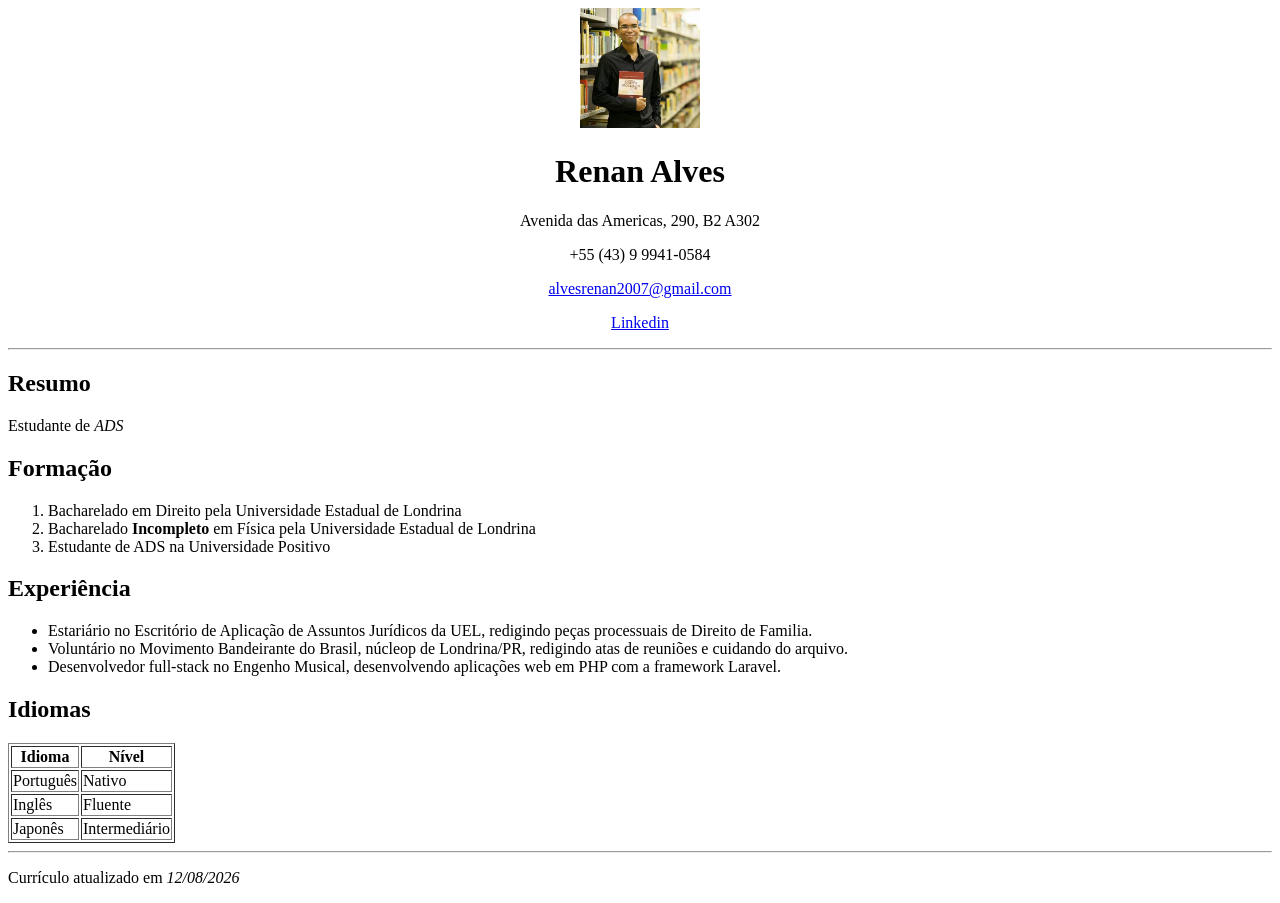
<file: aula2/index.html>
<!DOCTYPE html>

<!-- This document contains a non-semantic html exercise-->

<html lang="pt-br">

<head>
  <meta charset="UTF-8">
  <title>Currículo - Renan Alves</title>
</head>

<body>
  <!-- Header -->
  <div id="cabecalho">
    <center>
      <img src="./src/profile-picture.jpeg" alt="Foto de Perfil" height="120px">
      <h1>Renan Alves</h1>
      <p>Avenida das Americas, 290, B2 A302</p>
      <p>+55 (43) 9 9941-0584</p>
      <p>
        <a href="mailto:alvesrenan2007@gmail.com">alvesrenan2007@gmail.com</a>
      </p>
      <p>
        <a href="https://www.linkedin.com/in/renan-alves-ab636a139">Linkedin</a>
      </p>
    </center>
  </div>
  <hr>

  <!-- Content -->
  <div id="conteudo">
    <h2>Resumo</h2>
    <p>
      Estudante de <i>ADS</i>
    </p>
  </div>
  <div>
    <h2>Formação</h2>
    <ol>
      <li>Bacharelado em Direito pela Universidade Estadual de Londrina</li>
      <li>Bacharelado <b>Incompleto</b> em Física pela Universidade Estadual de Londrina</li>
      <li>Estudante de ADS na Universidade Positivo</li>
    </ol>
  </div>

  <div>
    <h2>Experiência</h2>
    <ul>
      <li>Estariário no Escritório de Aplicação de Assuntos Jurídicos da UEL, redigindo peças processuais de Direito
        de
        Familia.</li>
      <li>Voluntário no Movimento Bandeirante do Brasil, núcleop de Londrina/PR, redigindo atas de reuniões e cuidando
        do arquivo.</li>
      <li>Desenvolvedor full-stack no Engenho Musical, desenvolvendo aplicações web em PHP com a framework Laravel.
      </li>
    </ul>
  </div>

  <div>
    <h2>Idiomas</h2>
    <table border="1">
      <tr>
        <th>Idioma</th>
        <th>Nível</th>
      </tr>
      <tr>
        <td>Português</td>
        <td>Nativo</td>
      </tr>
      <tr>
        <td>Inglês</td>
        <td>Fluente</td>
      </tr>
      <tr>
        <td>Japonês</td>
        <td>Intermediário</td>
      </tr>
    </table>
  </div>

  <hr>
  <div id="rodape">
    <p>Currículo atualizado em <i>12/08/2026</i></p>
  </div>
</body>

</html>
</file>
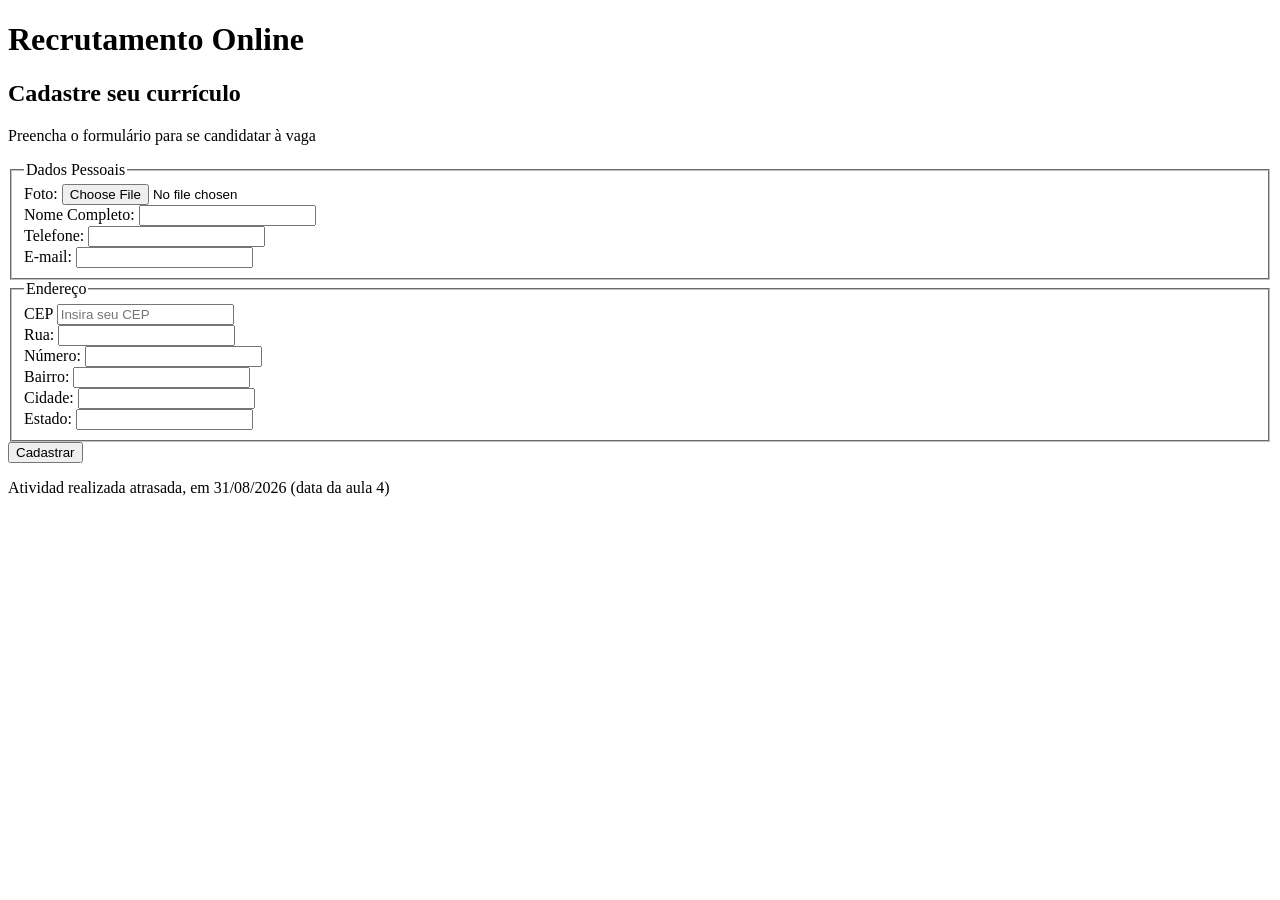
<file: aula3/index.html>
<!DOCTYPE html>

<!-- This document contains aula4's assingment -->

<html lang="pt-br">

<head>
  <meta charset="UTF-8">
  <title>Recrutamento Online</title>
</head>

<body>
  <!-- Header -->
  <header>
    <h1>Recrutamento Online</h1>
  </header>

  <!-- Content -->
  <main>
    <section id="">
      <h2>Cadastre seu currículo</h2>
      <form action="#" class="indented-block" method="POST">
        <p>Preencha o formulário para se candidatar à vaga</p>
        <fieldset>
          <legend>Dados Pessoais</legend>

          <div>
            <label>Foto: </label>
            <input type="file" id="foto_id" name="foto" accept="image/*" />
          </div>
          <div>
            <label for="nome_id">Nome Completo: </label>
            <input id="nome_id" name="nome" type="text" />
          </div>

          <div>
            <label for="telefone_id">Telefone: </label>
            <input id="telefone_id" name="telefone" type="text" />
          </div>

          <div>
            <label for="email_id">E-mail: </label>
            <input id="email_id" name="email" type="text" />
          </div>
        </fieldset>
        <fieldset>
          <legend>Endereço</legend>
          <div>
            <label for="address_cep_id">CEP</label>
            <input type="text" id="address_cep_id" name="address_cep" placeholder="Insira seu CEP" />
          </div>
          <div>
            <label for="street_id">Rua: </label>
            <input type="text" id="address_street_id" name="street" />
          </div>
          <div>
            <label for="address_number_id">Número: </label>
            <input type="text" id="address_number_id" name="address_number" />
          </div>
          <div>
            <label for="">Bairro: </label>
            <input type="text" id="address_neighborhood_id" name="address_neighborhood" />
          </div>
          <div>
            <label for="address_city_id">Cidade: </label>
            <input type="text" id="address_city_id" name="address_city" />
          </div>
          <div>
            <label for="address_state_id">Estado: </label>
            <input text" id="address_state_id" name="address_state" />
          </div>
        </fieldset>
        <button type="submit">Cadastrar</button>
      </form>
    </section>

    <!-- Footer -->
    <footer id="">
      <p>Atividad realizada atrasada, em 31/08/2026 (data da aula 4)</p>
    </footer>
</body>
</file>
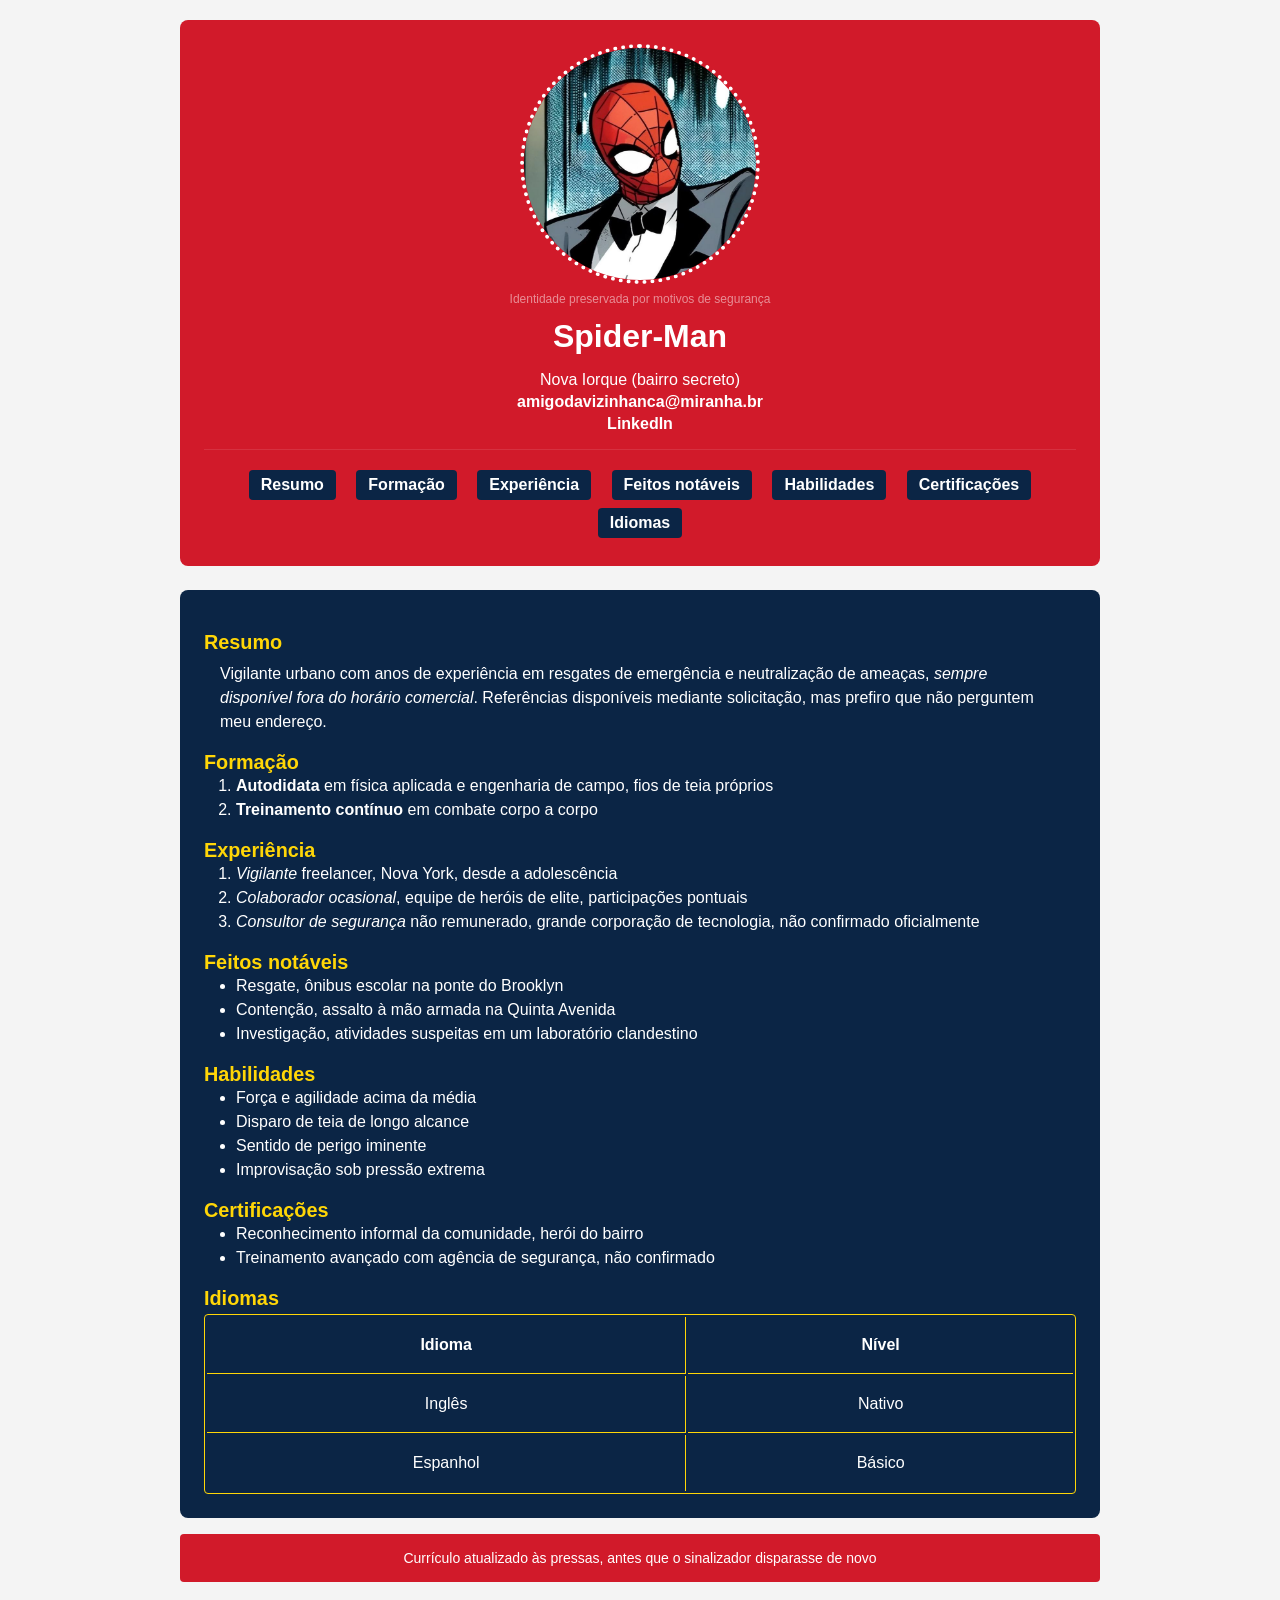
<file: aula5/index.html>
<!DOCTYPE html>
<html lang="pt-br">

<head>
  <meta charset="UTF-8" />
  <meta name="viewport" content="width=device-width, initial-scale=1.0" />
  <title>Currículo Spider-Man</title>
  <link rel="stylesheet" href="./styles/global.css">
</head>

<body>
  <header>
    <figure>
      <img src="./src/miranha.jpg" alt="Foto de perfil, pessoa mascarada com traje vermelho e azul" />
      <figcaption>Identidade preservada por motivos de segurança</figcaption>
    </figure>
    <h1>Spider-Man</h1>
    <div class="header-info">
      <p>Nova Iorque (bairro secreto)</p>
      <p>
        <a href="mailto:amigodavizinhanca@miranha.br">amigodavizinhanca@miranha.br</a>
      </p>
      <p>
        <a href="https://www.linkedin.com/in/miranha/">LinkedIn</a>
      </p>
      <nav>
        <ul>
          <li><a href="#resumo">Resumo</a></li>
          <li><a href="#formacao">Formação</a></li>
          <li><a href="#experiencia">Experiência</a></li>
          <li><a href="#feitos">Feitos notáveis</a></li>
          <li><a href="#habilidades">Habilidades</a></li>
          <li><a href="#certificacoes">Certificações</a></li>
          <li><a href="#idiomas">Idiomas</a></li>
        </ul>
      </nav>
    </div>
  </header>

  <main>
    <section id="resumo">
      <h2>Resumo</h2>
      <p>
        Vigilante urbano com anos de experiência em resgates de emergência e neutralização de ameaças,
        <em>sempre disponível fora do horário comercial</em>. Referências disponíveis mediante solicitação,
        mas prefiro que não perguntem meu endereço.
      </p>
    </section>

    <section id="formacao">
      <h2>Formação</h2>
      <ol>
        <li><strong>Autodidata</strong> em física aplicada e engenharia de campo, fios de teia próprios</li>
        <li><strong>Treinamento contínuo</strong> em combate corpo a corpo</li>
      </ol>
    </section>

    <section id="experiencia">
      <h2>Experiência</h2>
      <ol>
        <li><em>Vigilante</em> freelancer, Nova York, desde a adolescência</li>
        <li><em>Colaborador ocasional</em>, equipe de heróis de elite, participações pontuais</li>
        <li><em>Consultor de segurança</em> não remunerado, grande corporação de tecnologia, não confirmado oficialmente
        </li>
      </ol>
    </section>

    <section id="feitos">
      <h2>Feitos notáveis</h2>
      <ul>
        <li>Resgate, ônibus escolar na ponte do Brooklyn</li>
        <li>Contenção, assalto à mão armada na Quinta Avenida</li>
        <li>Investigação, atividades suspeitas em um laboratório clandestino</li>
      </ul>
    </section>

    <section id="habilidades">
      <h2>Habilidades</h2>
      <ul>
        <li>Força e agilidade acima da média</li>
        <li>Disparo de teia de longo alcance</li>
        <li>Sentido de perigo iminente</li>
        <li>Improvisação sob pressão extrema</li>
      </ul>
    </section>

    <section id="certificacoes">
      <h2>Certificações</h2>
      <ul>
        <li>Reconhecimento informal da comunidade, herói do bairro</li>
        <li>Treinamento avançado com agência de segurança, não confirmado</li>
      </ul>
    </section>

    <section id="idiomas">
      <h2>Idiomas</h2>
      <table>
        <thead>
          <tr>
            <th scope="col">Idioma</th>
            <th scope="col">Nível</th>
          </tr>
        </thead>
        <tbody>
          <tr>
            <td>Inglês</td>
            <td>Nativo</td>
          </tr>
          <tr>
            <td>Espanhol</td>
            <td>Básico</td>
          </tr>
        </tbody>
      </table>
    </section>
  </main>

  <footer>
    <p>Currículo atualizado às pressas, antes que o sinalizador disparasse de novo</p>
  </footer>
</body>

</html>
</file>
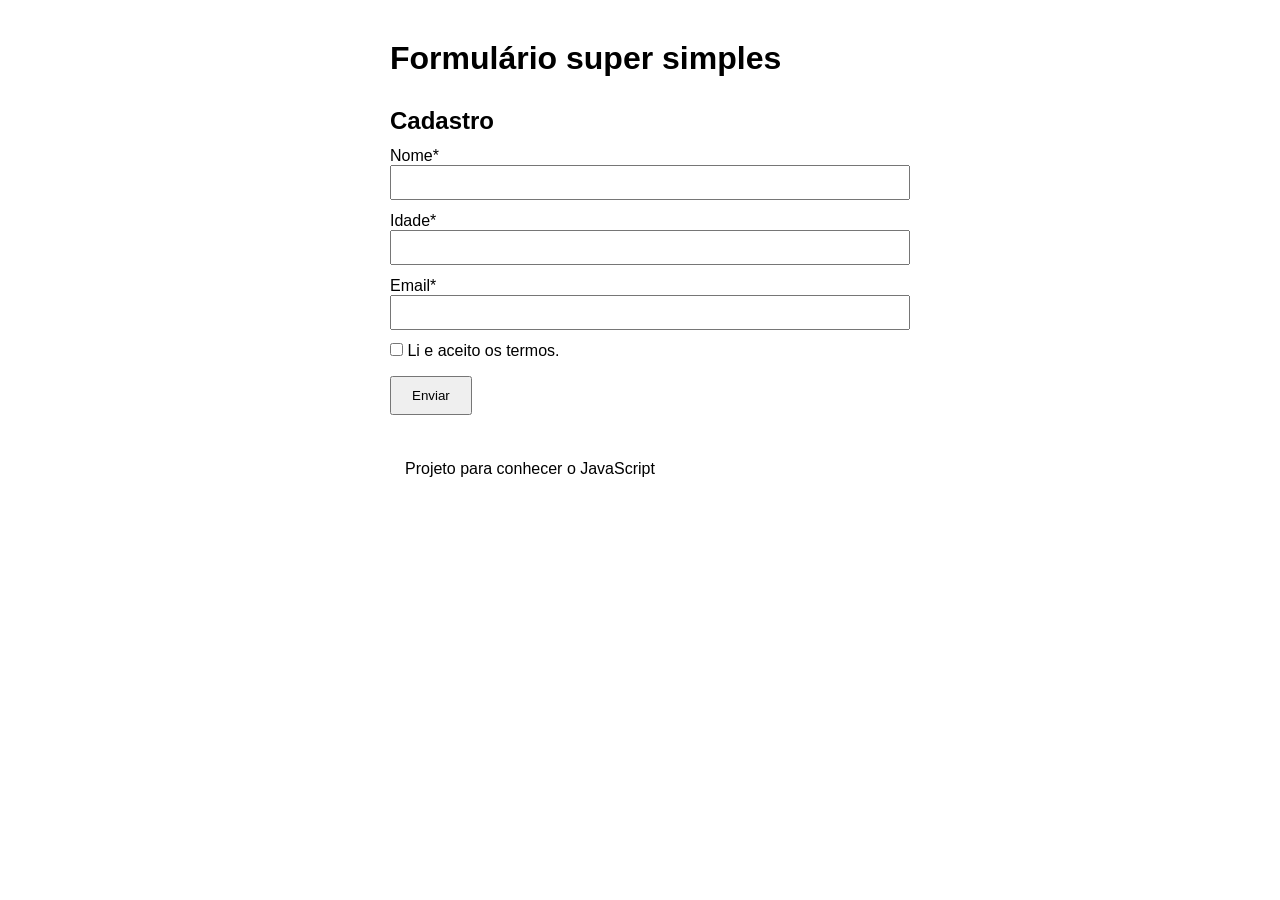
<file: aula7/index.html>
<!DOCTYPE html>
<html lang="pt-BR">

<head>
  <meta charset="UTF-8" />
  <meta name="viewport" content="width=device-width initial-scale=1.0">
  <link rel="stylesheet" href="./styles/global.css">
  <script src="./scripts/index.js" defer></script>
  <title>Form JS</title>
</head>

<body>
  <header>
    <h1>Formulário super simples</h1>
  </header>
  <main>
    <h2>Cadastro</h2>
    <form id="cadastro" novalidate onsubmit="executar(event)">
      <label for="nome">Nome*</label>
      <input type="text" id="nome" />
      <p id="erro-nome" class="oculto"></p>

      <label for="idade">Idade*</label>
      <input type="number" id="idade" />
      <p id="erro-idade" class="oculto"></p>

      <label for="email">Email*</label>
      <input type="email" id="email" />
      <p id="erro-email" class="oculto"></p>

      <label>
        <input type="checkbox" id="termos" />
        Li e aceito os termos.
        <p id="erro-termos" class="oculto"></p>
      </label>

      <button type="submit">Enviar</button>
      <p id="concluido" class="oculto"></p>
    </form>
  </main>
  <footer>
    <p>Projeto para conhecer o JavaScript</p>
  </footer>
</body>

</html>
</file>
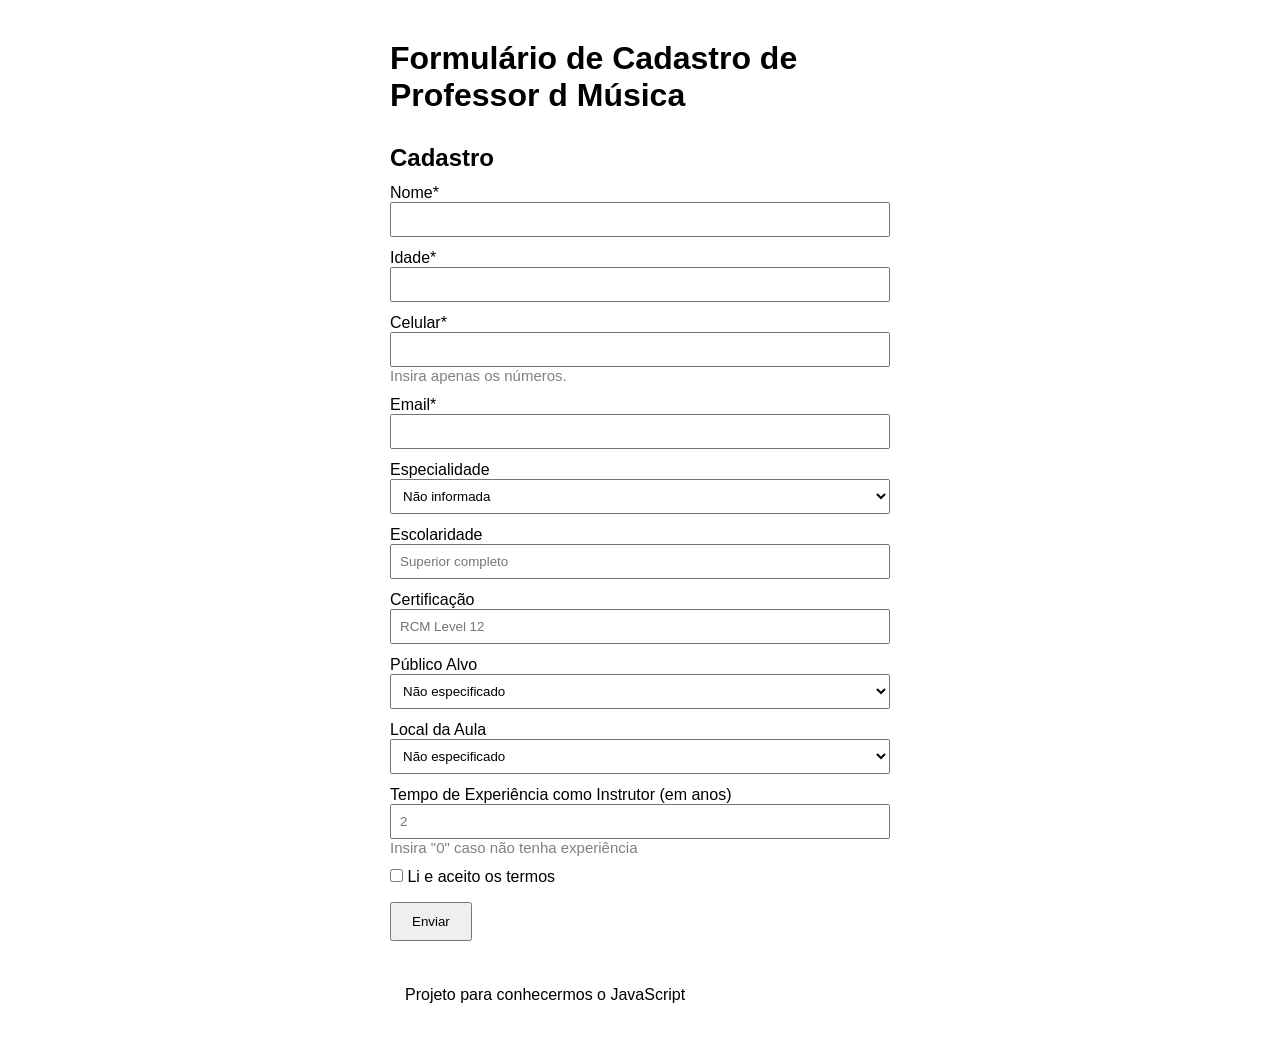
<file: aula8/index.html>
<!DOCTYPE html>
<html lang="pt-BR">

<head>
  <meta charset="UTF-8">
  <meta name="viewport" content="width=device-width, initial-scale=1.0">
  <link rel="stylesheet" href="styles/global.css">
  <script src="scripts/index.js" defer></script>
  <title>Formulário JS</title>
</head>

<body>
  <header>
    <h1>Formulário de Cadastro de Professor d Música</h1>
  </header>
  <main>
    <h2>Cadastro</h2>
    <form id="cadastro" novalidate onsubmit="executar(event)">
      <label for="nome">Nome*</label>
      <input type="text" id="nome" name="nome">
      <p id="erro-nome" class="oculto"></p>

      <label for="idade">Idade*</label>
      <input type="number" id="idade" name="idade">
      <p id="erro-idade" class="oculto"></p>

      <label for="Celular">Celular*</label>
      <input type="text" id="celular" name="celular" oninput="mascararCelular(event)">
      <p class="small-note">Insira apenas os números.</p>
      <p id="erro-celular" class="oculto"></p>


      <label for="email">Email*</label>
      <input type="email" id="email" name="email">
      <p id="erro-email" class="oculto"></p>

      <label for="especialidade">Especialidade</label>
      <select id="especialidade" name="especialidade">
        <option value=" 0">Não informada</option>
        <option value="1">Técnica Vocal</option>
        <option value="2">Piano</option>
        <option value="3">Violino</option>
        <option value="4">Viola</option>
        <option value="5">Cello</option>
        <option value="6">Violão Erudito</option>
        <option value="7">Baixo Acústico</option>
      </select>

      <label for="escolaridade">Escolaridade</label>
      <input type="text" id="escolaridade" name="escolaridade" placeholder="Superior completo">

      <label for="certificacao">Certificação</label>
      <input type="text" id="certificacao" name="certificacao" placeholder="RCM Level 12">

      <label for="publico-alvo">Público Alvo</label>
      <select id="publico-alvo" name="publico-alvo">
        <option value="0">Não especificado</option>
        <option value="1">Iniciante</option>
        <option value="2">Intermediário</option>
        <option value="3">Avançado</option>
      </select>

      <label for="local">Local da Aula</label>
      <select id="local" name="local">
        <option value="0">Não especificado</option>
        <option value="1">Escola</option>
        <option value="2">Casa do Aluno</option>
        <option value="3">Videoconferência</option>
      </select>

      <label for="experiencia">Tempo de Experiência como Instrutor (em anos)</label>
      <input type="text" id="experiencia" name="experiencia" placeholder="2">
      <p class="small-note">Insira "0" caso não tenha experiência</p>

      <label>
        <input type="checkbox" id="termos">
        Li e aceito os termos
        <p id="erro-termos" class="oculto"></p>
      </label>

      <button type="submit">Enviar</button>
      <p id="concluido" class="oculto"></p>

    </form>
  </main>
  <footer>
    <p>Projeto para conhecermos o JavaScript</p>
  </footer>
</body>

</html>
</file>
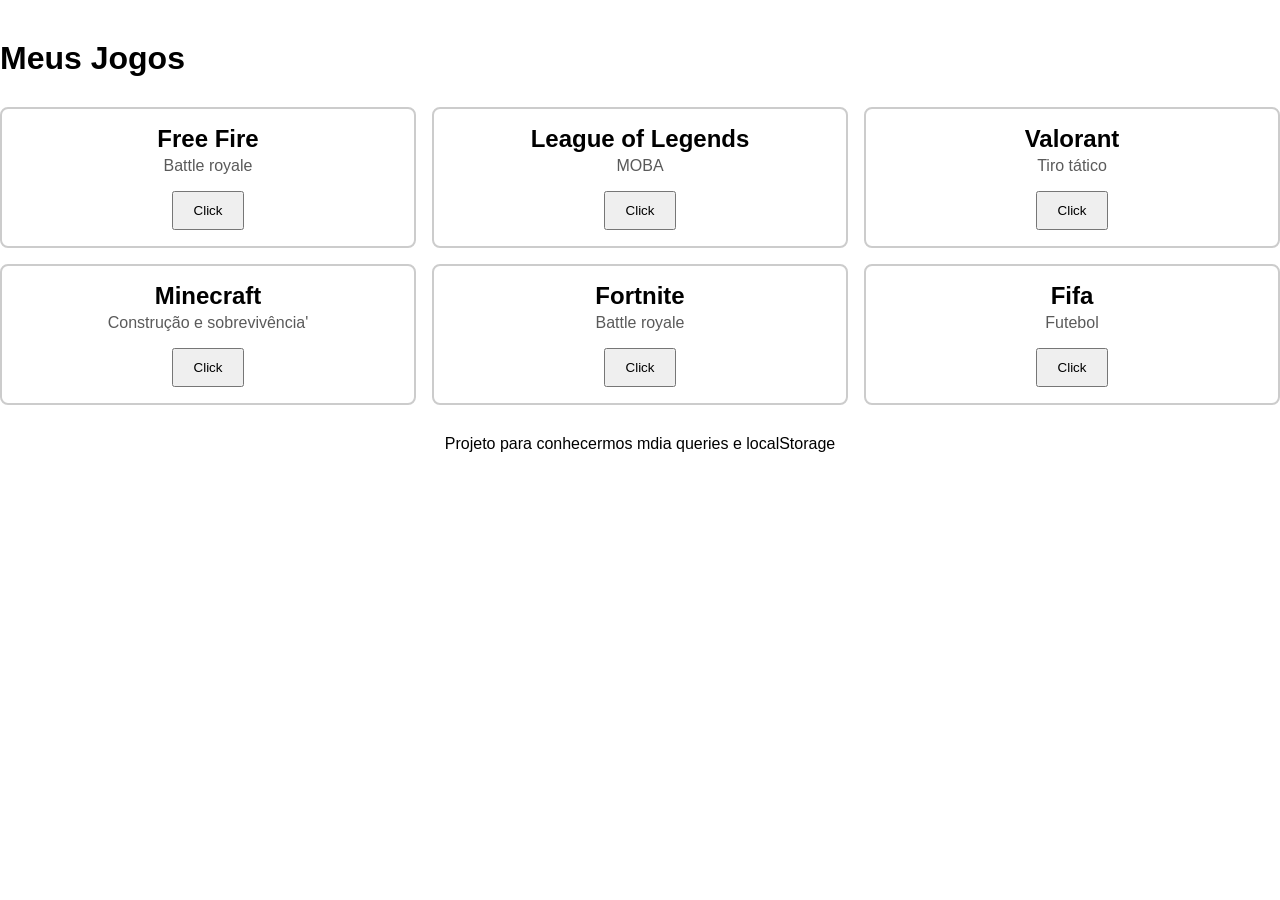
<file: aula9/index.html>
<!DOCTYPE html>
<html lang="pt-BR">

<head>
  <meta charset="UTF-8">
  <meta name="viewport" content="width=device-width, initial-scale=1.0">
  <title>Meus Jogos</title>
  <link rel="stylesheet" href="./styles/global.css">
  <script src="./scripts/index.js" defer></script>
</head>

<body>
  <header>
    <h1>Meus Jogos</h1>
  </header>
  <main>
    <section class="container-cards">
      <div class="card" id="free-fire">
        <h2>Free Fire</h2>
        <p>Battle royale</p>
        <button onclick="marcar('free-fire', 'Free fire')">Click</button>
      </div>
      <div class="card" id="lol">
        <h2>League of Legends</h2>
        <p>MOBA</p>
        <button onclick="marcar('lol', 'League of Legends')">Click</button>
      </div>
      <div class="card" id="valorant">
        <h2>Valorant</h2>
        <p>Tiro tático</p>
        <button onclick="marcar('valorant', 'Valorant')">Click</button>
      </div>
      <div class="card" id="minecraft">
        <h2>Minecraft</h2>
        <p>Construção e sobrevivência'</p>
        <button onclick="marcar('minecraft', 'Minecraft')">Click</button>
      </div>
      <div class="card" id="fortnite">
        <h2>Fortnite</h2>
        <p>Battle royale</p>
        <button onclick="marcar('fortnite', 'Fortnite')">Click</button>
      </div>
      <div class="card" id="fifa">
        <h2>Fifa</h2>
        <p>Futebol</p>
        <button onclick="marcar('fifa', 'Fifa')">Click</button>
      </div>
    </section>
  </main>
  <footer>
    <p>Projeto para conhecermos mdia queries e localStorage</p>
  </footer>
</body>

</html>
</file>
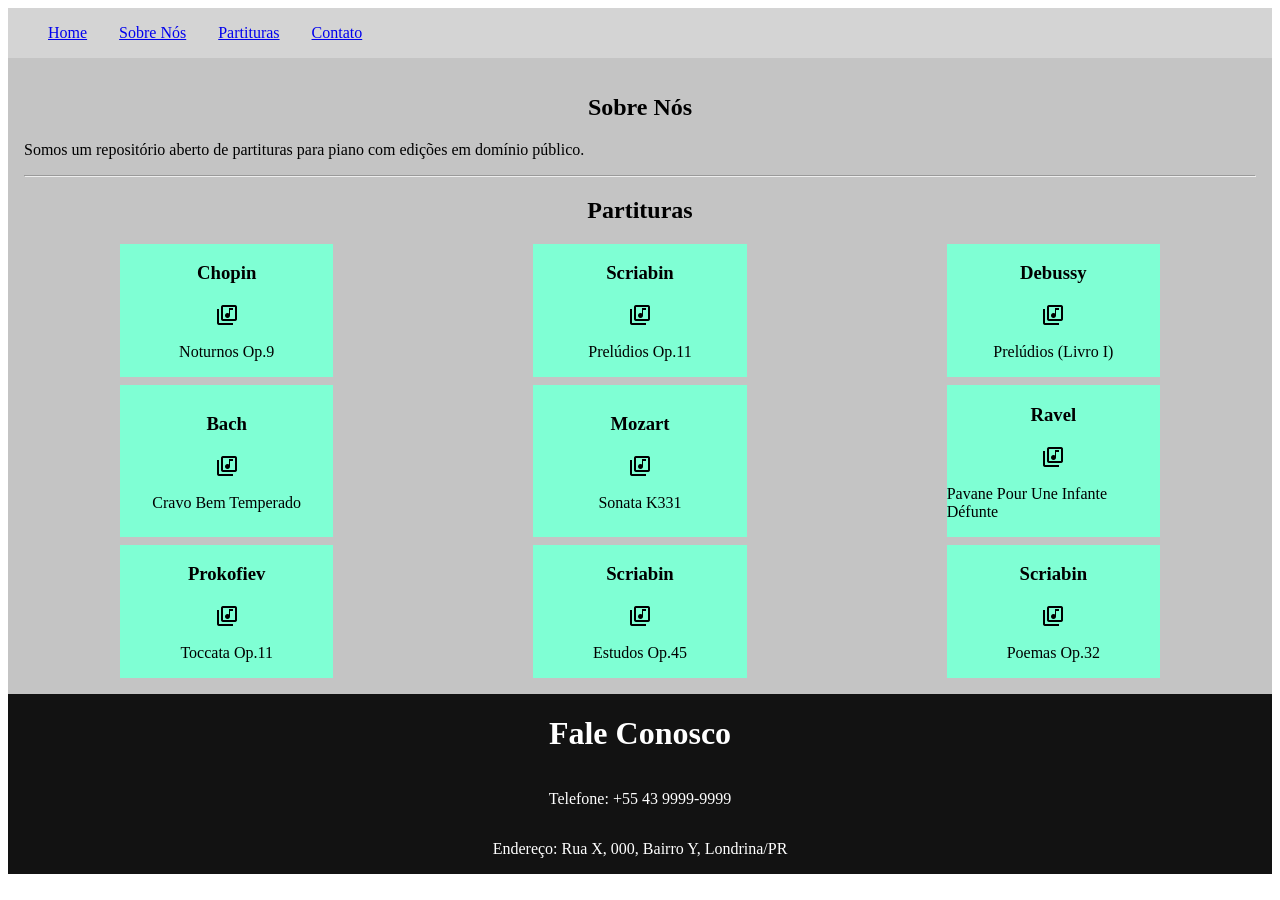
<file: aula6/atividade/index.html>
<head>
  <meta charset="UTF-8">
  <meta name="viewport" content="width=device-width initial-scale=1.0">
  <link rel="stylesheet" href="./styles/global.css">
  <link rel="stylesheet"
    href="https://fonts.googleapis.com/css2?family=Material+Symbols+Outlined:opsz,wght,FILL,GRAD@20..48,100..700,0..1,-50..200&icon_names=library_music" />
  <link rel="icon" href="./img/brick.png" type="image/x-icon">
  <title>Atividade da Aula 6</title>
</head>

<body>
  <header id="home" class="landing__header">
    <nav>
      <ul>
        <li><a href="#home">Home</a></li>
        <li><a href="#about">Sobre Nós</a></li>
        <li><a href="#scores">Partituras</a></li>
        <li><a href="#contact">Contato</a></li>
      </ul>
    </nav>
  </header>
  <main class="landing__main">
    <section id="about">
      <h1>Sobre Nós</h1>
      <p>Somos um repositório aberto de partituras para piano com edições em domínio público.</p>
    </section>
    <hr>
    <section id="scores">
      <h1>Partituras</h1>
      <div class="landing__main-score-grid">
        <div class="landing__main-score-item">
          <h3>Chopin</h3>
          <span class="material-symbols-outlined">library_music</span>
          <p>Noturnos Op.9</p>
        </div>
        <div class="landing__main-score-item">
          <h3>Scriabin</h3>
          <span class="material-symbols-outlined">library_music</span>
          <p>Prelúdios Op.11</p>
        </div>
        <div class="landing__main-score-item">
          <h3>Debussy</h3>
          <span class="material-symbols-outlined">library_music</span>
          <p>Prelúdios (Livro I)</p>
        </div>
        <div class="landing__main-score-item">
          <h3>Bach</h3>
          <span class="material-symbols-outlined">library_music</span>
          <p>Cravo Bem Temperado</p>
        </div>
        <div class="landing__main-score-item">
          <h3>Mozart</h3>
          <span class="material-symbols-outlined">library_music</span>
          <p>Sonata K331</p>
        </div>
        <div class="landing__main-score-item">
          <h3>Ravel</h3>
          <span class="material-symbols-outlined">library_music</span>
          <p>Pavane Pour Une Infante Défunte</p>
        </div>
        <div class="landing__main-score-item">
          <h3>Prokofiev</h3>
          <span class="material-symbols-outlined">library_music</span>
          <p>Toccata Op.11</p>
        </div>
        <div class="landing__main-score-item">
          <h3>Scriabin</h3>
          <span class="material-symbols-outlined">library_music</span>
          <p>Estudos Op.45</p>
        </div>
        <div class="landing__main-score-item">
          <h3>Scriabin</h3>
          <span class="material-symbols-outlined">library_music</span>
          <p>Poemas Op.32</p>
        </div>
      </div>
    </section>
  </main>
  <footer id="contact" class="landing__footer">
    <h1>Fale Conosco</h1>
    <p>Telefone: +55 43 9999-9999</p>
    <p>Endereço: Rua X, 000, Bairro Y, Londrina/PR</p>
  </footer>
</body>

</html>
</file>
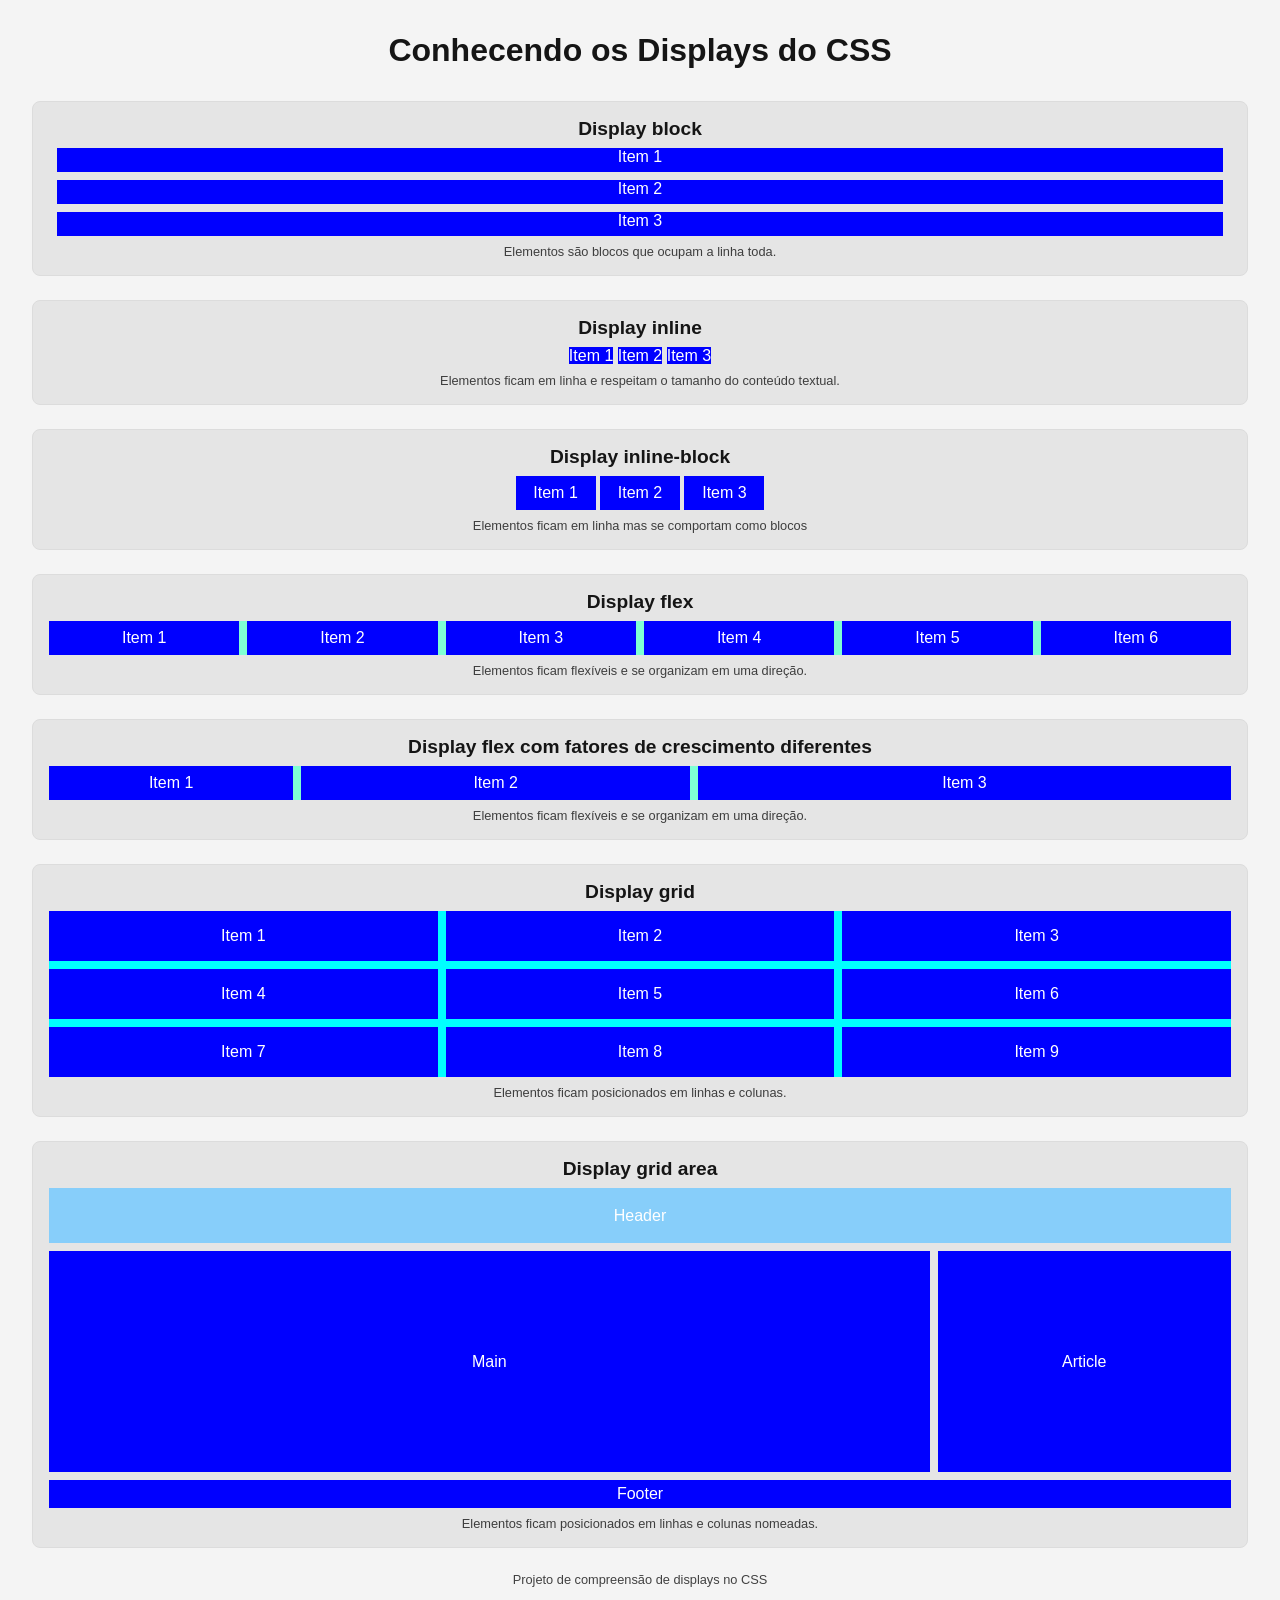
<file: aula6/exemplos/index.html>
<!DOCTYPE html>
<html>

<head>
  <meta charset="UTF-8">
  <meta name="viewport" content="width=device-width initial-scale=1.0">
  <link rel="stylesheet" href="./styles/global.css">
  <link rel="icon" href="./images/brick.png" type="image/x-icon">
  <title>Conhecendo os displays</title>
</head>

<body>
  <header>
    <h1>Conhecendo os Displays do CSS</h1>
  </header>
  <main>
    <section>
      <h2>Display block</h2>
      <div class="container-block">
        <div class="item">Item 1</div>
        <div class="item">Item 2</div>
        <div class="item">Item 3</div>
      </div>
      <p>Elementos são blocos que ocupam a linha toda.</p>
    </section>
    <section>
      <h2>Display inline</h2>
      <div class="container-inline">
        <div class="item">Item 1</div>
        <div class="item">Item 2</div>
        <div class="item">Item 3</div>
      </div>
      <p>Elementos ficam em linha e respeitam o tamanho do conteúdo textual.</p>
    </section>
    <section>
      <h2>Display inline-block</h2>
      <div class="container-inline-block">
        <div class="item">Item 1</div>
        <div class="item">Item 2</div>
        <div class="item">Item 3</div>
      </div>
      <p>Elementos ficam em linha mas se comportam como blocos</p>
    </section>
    <section>
      <h2>Display flex</h2>
      <div class="container-flex">
        <div class="item">Item 1</div>
        <div class="item">Item 2</div>
        <div class="item">Item 3</div>
        <div class="item">Item 4</div>
        <div class="item">Item 5</div>
        <div class="item">Item 6</div>
      </div>
      <p>Elementos ficam flexíveis e se organizam em uma direção.</p>
    </section>
    <section>
      <h2>Display flex com fatores de crescimento diferentes</h2>
      <div class="container-flex">
        <div class="item">Item 1</div>
        <div id="item-2" class="item">Item 2</div>
        <div id="item-3" class="item">Item 3</div>
      </div>
      <p>Elementos ficam flexíveis e se organizam em uma direção.</p>
    </section>
    <section>
      <h2>Display grid</h2>
      <div class="container-grid">
        <div class="item">Item 1</div>
        <div class="item">Item 2</div>
        <div class="item">Item 3</div>
        <div class="item">Item 4</div>
        <div class="item">Item 5</div>
        <div class="item">Item 6</div>
        <div class="item">Item 7</div>
        <div class="item">Item 8</div>
        <div class="item">Item 9</div>
      </div>
      <p>Elementos ficam posicionados em linhas e colunas.</p>
    </section>
    <section>
      <h2>Display grid area</h2>
      <div class="container-grid-area">
        <div class="item item-header">Header</div>
        <div class="item item-main">Main</div>
        <div class="item item-article">Article</div>
        <div class="item item-footer">Footer</div>
      </div>
      <p>Elementos ficam posicionados em linhas e colunas nomeadas.</p>
    </section>
  </main>
  <footer>
    <p>Projeto de compreensão de displays no CSS</p>
  </footer>
</body>

</html>
</file>
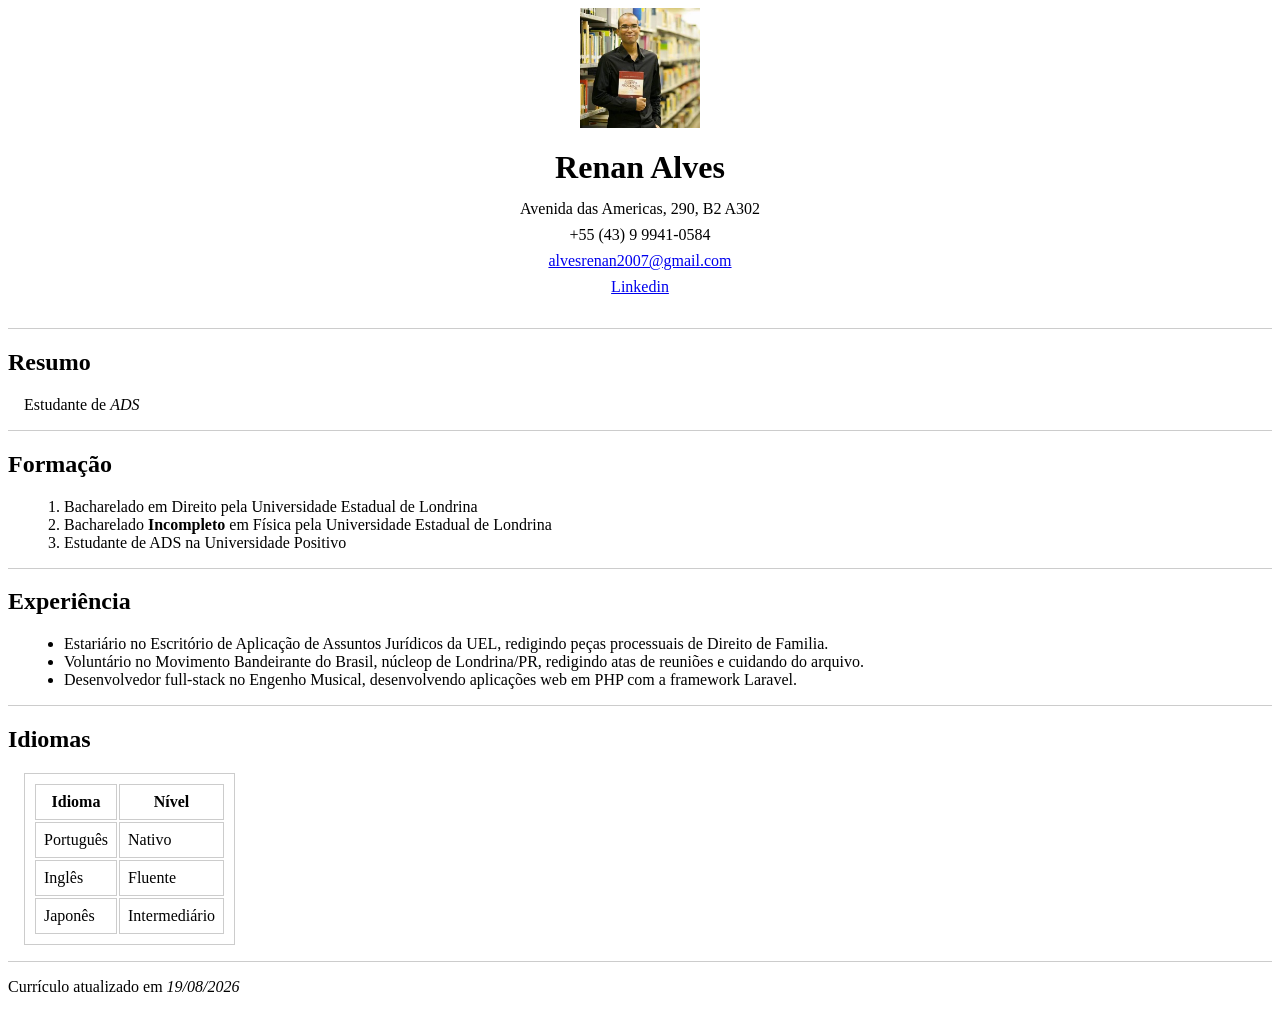
<file: aula2/index_semantico.html>
<!DOCTYPE html>

<!-- This document contains the semantic version of aula2's html exercise-->

<html lang="pt-br">

<head>
  <meta charset="UTF-8">
  <title>Currículo - Renan Alves</title>
</head>

<body>
  <!-- Header -->
  <header>
    <img src="./src/profile-picture.jpeg" alt="Foto de Perfil">
    <h1>Renan Alves</h1>
    <nav>
      <p>Avenida das Americas, 290, B2 A302</p>
      <p>+55 (43) 9 9941-0584</p>
      <p>
        <a href="mailto:alvesrenan2007@gmail.com">alvesrenan2007@gmail.com</a>
      </p>
      <p>
        <a href="https://www.linkedin.com/in/renan-alves-ab636a139">Linkedin</a>
      </p>
    </nav>
  </header>

  <!-- Content -->
  <main>
    <section id="resumo">
      <h2>Resumo</h2>
      <div class="indented-block">
        <p>
          Estudante de <i>ADS</i>
        </p>
      </div>
    </section>
    <section id="formacao">
      <h2>Formação</h2>
      <div class="indented-block">
        <ol>
          <li>Bacharelado em Direito pela Universidade Estadual de Londrina</li>
          <li>Bacharelado <b>Incompleto</b> em Física pela Universidade Estadual de Londrina</li>
          <li>Estudante de ADS na Universidade Positivo</li>
        </ol>
      </div>
    </section>

    <section id="experiencia">
      <h2>Experiência</h2>
      <div class="indented-block">
        <ul>
          <li>Estariário no Escritório de Aplicação de Assuntos Jurídicos da UEL, redigindo peças processuais de Direito
            de
            Familia.</li>
          <li>Voluntário no Movimento Bandeirante do Brasil, núcleop de Londrina/PR, redigindo atas de reuniões e
            cuidando
            do arquivo.</li>
          <li>Desenvolvedor full-stack no Engenho Musical, desenvolvendo aplicações web em PHP com a framework Laravel.
          </li>
        </ul>
      </div>
    </section>

    <section id="idiomas">
      <h2>Idiomas</h2>
      <div class="indented-block">
        <table>
          <tr>
            <th>Idioma</th>
            <th>Nível</th>
          </tr>
          <tr>
            <td>Português</td>
            <td>Nativo</td>
          </tr>
          <tr>
            <td>Inglês</td>
            <td>Fluente</td>
          </tr>
          <tr>
            <td>Japonês</td>
            <td>Intermediário</td>
          </tr>
        </table>
      </div>
    </section>
  </main>

  <!-- Footer -->
  <footer id="rodape">
    <p>Currículo atualizado em <em>19/08/2026</em></p>
  </footer>
</body>

<style>
  header {
    display: flex;
    flex-direction: column;
    justify-content: center;
    align-items: center;
  }

  header img {
    width: 120px;
  }

  header p {
    margin-top: -0.5rem;
  }

  nav {
    display: flex;
    flex-direction: column;
    justify-content: center;
    align-items: center;
  }

  section {
    border-top: 1px solid #cccccc;
    width: 100%;
    margin-top: 1rem;
  }

  table,
  th,
  td {
    border: 1px solid #cccccc;
    padding: 0.5rem;
  }

  footer {
    border-top: 1px solid #cccccc;
    width: 100%;
    margin-top: 1rem;
  }

  .indented-block {
    margin-left: 1rem;
  }
</style>

</html>
</file>
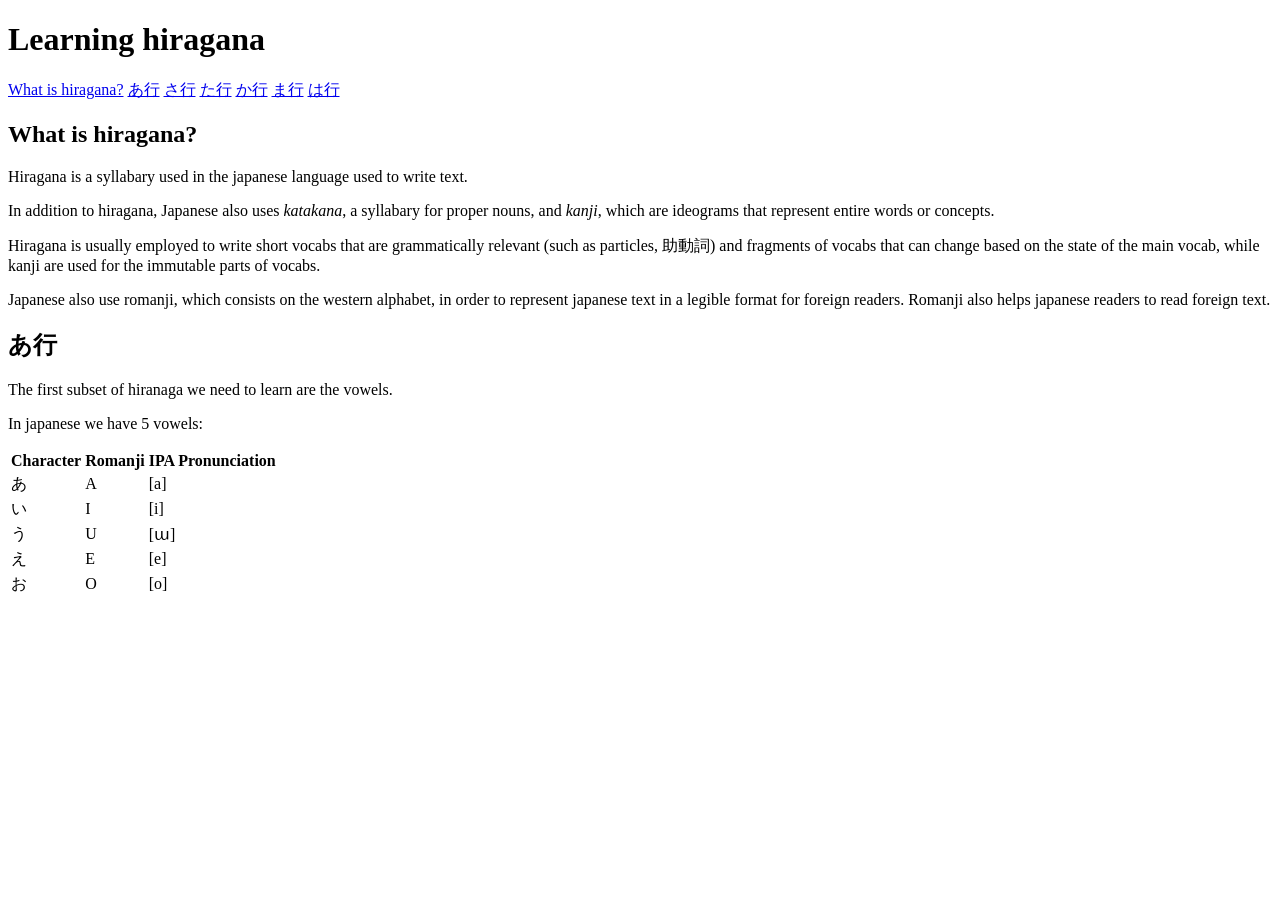
<file: aula2/meu_arquivo.html>
<!DOCTYPE html>
<html lang="pt-br">

<head>
  <meta charset="UTF-8">
  <title>Exercício de Fixação</title>
</head>

<body>
  <header>
    <h1>Learning hiragana</h1>
    <nav>
      <a href="#about">What is hiragana?</a>
      <a href="#a-group">あ行</a>
      <a href="#sa-group">さ行</a>
      <a href="#ta-group">た行</a>
      <a href="#ka-group">か行</a>
      <a href="#ma-group">ま行</a>
      <a href="#ha-group">は行</a>
    </nav>
  </header>
  <main>
    <section id="about">
      <h2>What is hiragana?</h2>
      <p>Hiragana is a syllabary used in the japanese language used to write text.</p>
      <p>In addition to hiragana, Japanese also uses <em>katakana</em>, a syllabary for proper nouns, and
        <em>kanji</em>, which are ideograms that represent entire words or concepts.
      </p>
      <p>Hiragana is usually employed to write short vocabs that are grammatically relevant (such as particles, 助動詞) and
        fragments of vocabs that can change based on the state of the main vocab, while kanji are used for the immutable
        parts of vocabs.</p>
      <p>Japanese also use romanji, which consists on the western alphabet, in order to represent japanese text in a
        legible format for foreign readers. Romanji also helps japanese readers to read foreign text.</p>
    </section>
    <section id="a-group">
      <h2>あ行</h2>
      <p>The first subset of hiranaga we need to learn are the vowels.</p>
      <p> In japanese we have 5 vowels:</p>
      <table>
        <tr>
          <th>Character</th>
          <th>Romanji</th>
          <th>IPA Pronunciation</th>
        </tr>
        <tr>
          <td>あ</td>
          <td>A</td>
          <td>[a]</td>
        </tr>
        <tr>
          <td>い</td>
          <td>I</td>
          <td>[i]</td>
        </tr>
        <tr>
          <td>う</td>
          <td>U</td>
          <td>[ɯ]</td>
        </tr>
        <tr>
          <td>え</td>
          <td>E</td>
          <td>[e]</td>
        </tr>
        <tr>
          <td>お</td>
          <td>O</td>
          <td>[o]</td>
        </tr>
      </table>
    </section>
    <section id="sa-group">
    </section>
    <section id="ta-group"></section>
    <section id="ka-group"></section>
    <section id="ma-group"></section>
    <section id="ha-group"></section>
  </main>
  <footer></footer>
</body>

</html>
</file>
<file: aula5/styles/global.css>
* {
  margin: 0;
  padding: 0;
  box-sizing: border-box;
}

body {
  font-size: 16px;
  font-family: Arial, Helvetica, sans-serif;
  color: #1a1a1a;
  background-color: #f4f4f4;
  padding: 1.25rem;
  max-width: 60rem;
  margin: auto;
}

header {
  background-color: #d11a2a;
  color: #ffffff;
  padding: 1.5rem;
  text-align: center;
  border-radius: 0.5rem;
}

header img {
  height: 15rem;
  border-radius: 50%;
  border: 0.25rem dotted #ffffff;
}

header figcaption {
  font-size: 0.75rem;
  opacity: 0.5;
  margin-top: 0.25rem;
}

header h1{
  margin-top: 0.75rem;
  font-size: 2rem;
}

.header-info{
  margin-top: 1rem;
}

header p {
  margin-top: 0.25rem;
}

header a {
  color: inherit;
  font-weight: bold;
  text-decoration: none;
}

header a:hover{
  opacity: 0.5;
  cursor: pointer;
  transition: 0.5s;
}

nav {
  margin-top: 1rem;
  padding-top: 1rem;
  border-top: 0.0625rem solid rgba(255,255,255,0.1);
}

nav ul{
  list-style-type:  none;
}

nav li {
  display: inline-block;
  margin: 0.25rem 0.5rem;
}

nav a{
  display: inline-block;
  background-color: #0b2545;
  padding: 0.375rem 0.75rem;
  border-radius: 0.25rem;
}

main {
  margin-top: 1.5rem;
  padding: 1.5rem;
  color: #ffffff;
  background-color: #0b2545;
  border-radius: 0.5rem;
}

section {
  margin-top: 1rem;
  line-height: 1.5rem;
}

section h2 {
color: #ffd607;
font-size: 1.24rem;
}

section p {
  margin: 0.5rem 1rem;
}

section ol, section ul {
  margin-left: 1rem;
  padding-left: 1rem;
}

table {
  width: 100%;
  margin-top: 0.25rem;
  border: 0.0275rem solid #ffd607;
  border-radius: 0.25rem;
}

table th, table td {
  padding: 1rem;
  text-align: center;
  border-right: 0.0275rem solid #ffd607;
  border-bottom: 0.0275rem solid #ffd607;
}

table th:last-child, table td:last-child{
  border-right: none;
}

table tr:last-child td{
  border-bottom: none;
}

footer {
  margin-top: 1rem;
  font-size: 0.875rem;
  text-align: center;
  color: #ffffff;
  background-color: #d11a2a;
  padding: 1rem;
  border-radius: 0.25rem;
}
</file>
<file: aula7/styles/global.css>
* {
  margin: 0;
  padding: 0;
  box-size: border-box;
}

html {
  font-size: 62.5%; /* setting the default rem font-size to 10px */
}

body {
  font-family: Arial, sans-serif;
  font-size: 1.6rem;
  max-width: 50rem;
  margin: 4rem auto;
}

main {
  margin-top: 3rem;
}

footer {
  margin-top: 3rem;
}

footer p {
  margin-top: 1rem;
  padding: 1.5rem;
}

label {
  display: block;
  margin-top: 1.2rem;
}

input[type="text"],
input[type="number"],
input[type="email"] {
  padding: 0.8rem;
  width: 100%;
}

button {
  padding: 1rem 2rem;
  margin-top: 1.6rem;
}

.oculto {
  display: none;
}

.sucesso {
  background-color: #ffe08a;
  font-weight: bold;
}

.erro {
  color: #8a1c1c;
  background-color: #ffe6e6;
}
</file>
<file: aula8/styles/global.css>
* {
  margin: 0;
  padding: 0;
  box-sizing: border-box;
}

html {
  font-size: 62.5%;
}

body {
  font-family: Arial, sans-serif;
  font-size: 1.6rem;
  max-width: 50rem;
  margin: 4rem auto;
}

main {
  margin-top: 3rem;
}

footer {
  margin-top: 3rem;
}

footer p {
  margin-top: 1rem;
  padding: 1.5rem;
}

label {
  display: block;
  margin-top: 1.2rem;
}

input[type="text"],
input[type="number"],
input[type="email"],
select {
  padding: 0.8rem;
  width: 100%;
}

button {
  padding: 1rem 2rem;
  margin-top: 1.6rem;
}

.oculto {
  display: none;
}

.sucesso {
  background-color: #ffe08a;
  font-weight: bold;
}

.erro {
  color: #8a1c1c;
  background-color: #ffe6e6;
}

.small-note{
  font-size: 1.5rem;
  color: gray;
}
</file>
<file: aula9/styles/global.css>
* {
  margin: 0;
  padding: 0;
  box-sizing: border-box;
}

html {
  font-size: 62.5%;
}

body{
  font-family: Arial, sans-serif;
  font-size: 1.6rem;
  margin: 4rem auto;
  padding: 0;
}

main {
  margin-top: 3rem;
}

footer {
  margin-top: 3rem;
  text-align: center;
}

button{
  padding: 1rem 2rem;
  margin-top: 1.6rem;
}

.container-cards{
  display: grid;
  grid-template-columns: 1fr;
  gap: 1.6rem;
}

.card {
  padding: 1.6rem;
  border: 0.2rem solid #cccccc;
  border-radius: 0.8rem;
  text-align: center;
}

.card p {
  margin-top: 0.4rem;
  color: #5a5a5a;
}

.marcado {
  border-color: blue;
  background-color: #e9ecf5;
}

@media (min-width: 768px){
  .container-cards {
    grid-template-columns: 1fr 1fr;
  }
}

@media (min-width: 992px){
  .container-cards {
    grid-template-columns: 1fr 1fr 1fr;
  }
}
</file>
<file: aula6/atividade/styles/global.css>
body {
  display: grid;
  grid-template-areas:
    "header header"
    "main main"
    "footer footer";
  grid-template-columns: 3fr 1fr;
  grid-template-rows: 1fr 4fr 0.5fr;
  height: 20rem;
}

h1 {
  text-align: center;
}

.landing__header {
  grid-area: header;
  background-color: #d4d4d4;
}

.landing__main{
  grid-area: main;
  background-color: #c4c4c4;
  padding: 1rem;
}

.landing__footer{
  grid-area: footer;
  background-color: #121212;
}

nav ul {
  display: flex;
  flex-direction: row;
  gap: 2rem;
  list-style-type: none;
}

.landing__main-score-grid{
  display: grid;
  grid-template-columns: repeat(3, 1fr);
  gap: 0.5rem;
}

.landing__main-score-item{
  display: flex;
  flex-direction: column;
  justify-content: center;
  align-items: center;
  background-color: aquamarine;
  margin: 0 6rem;
  cursor: pointer;
}

.landing__main-score-item:hover{
  background-color: pink;
  color: darkgray;
}

.landing__footer{
  display: flex;
  flex-direction: column;
  justify-content: center;
  align-items: center;
  color: white;
}
</file>
<file: aula6/exemplos/styles/global.css>
* {
  margin: 0;
  padding: 0;
  box-sizing: border-box;
}

body {
  font-size: 16px;
  font-family: Arial, sans-serif;
  padding: 2rem;
  background-color: #f4f4f4;
  color: #151515;
}

h1 {
  text-align: center;
  margin-bottom: 2rem;
}

h2 {
  font-size: 1.2rem;
  margin-bottom: 0.5rem;
}

p {
  opacity: 0.8;
  font-size: 0.8rem;
  margin-top: 0.5rem;
}

section {
  background-color: #e5e5e5;
  padding: 1rem;
  margin-bottom: 1.5rem;
  border-radius: 0.5rem;
  border: 1px solid #dcdcdc;
  text-align:center;
}

footer {
  text-align: center;
}

.item {
  color: #ffffff;
  background-color: #0000ff;
}

.container-block .item {
  display: block;
  height: 1.5rem;
  margin: 0.5rem;
}

.container-inline .item {
  display: inline;
}

.container-inline-block .item {
  display: inline-block;
  padding: 0.5rem;
  width: 5rem;
}

.container-flex{
  display: flex;
  flex-direction: row;
  background-color: aquamarine;
  justify-content: center;
  flex-wrap: wrap;
  gap: 0.5rem;
}

.container-flex .item{
  padding: 0.5rem;
  flex-basis: 100px;
  flex-shrink: 0.5;
  flex-grow: 1;
}

#item-2{
  flex-grow: 2;
}

#item-3{
  flex-grow: 3;
}

.container-grid{
  display: grid;
  grid-template-columns: repeat(3, 1fr); /* same as "1fr 1fr 1fr"*/
  /* grid-template-rows: 1fr 2fr 3fr; */
  /* grid-template-rows: minmax(100px, auto) ; */
  grid-auto-rows: minmax(50px, auto);
  gap: 0.5rem;
  background-color: aqua;
  /* border: 3px solid salmon; */
}

.container-grid .item{
  display: flex;
  justify-content: center;
  align-items: center;
}

.container-grid-area{
  display: grid;
  grid-template-areas:
    "header header"
    "main article"
    "footer footer";
  grid-template-columns: 3fr 1fr;
  grid-template-rows: 1fr 4fr 0.5fr;
  height: 20rem;
  gap: 0.5rem;
}

.container-grid-area div{
  display: flex;
  justify-content: center;
  align-items: center;
}

.container-grid-area .item-header{
  grid-area: header;
  background-color: lightskyblue;
}

.container-grid-area .item-main{
  grid-area: main;
}

.container-grid-area .item-article{
  grid-area: article;
}

.container-grid-area .item-footer{
  grid-area: footer;
}
</file>
